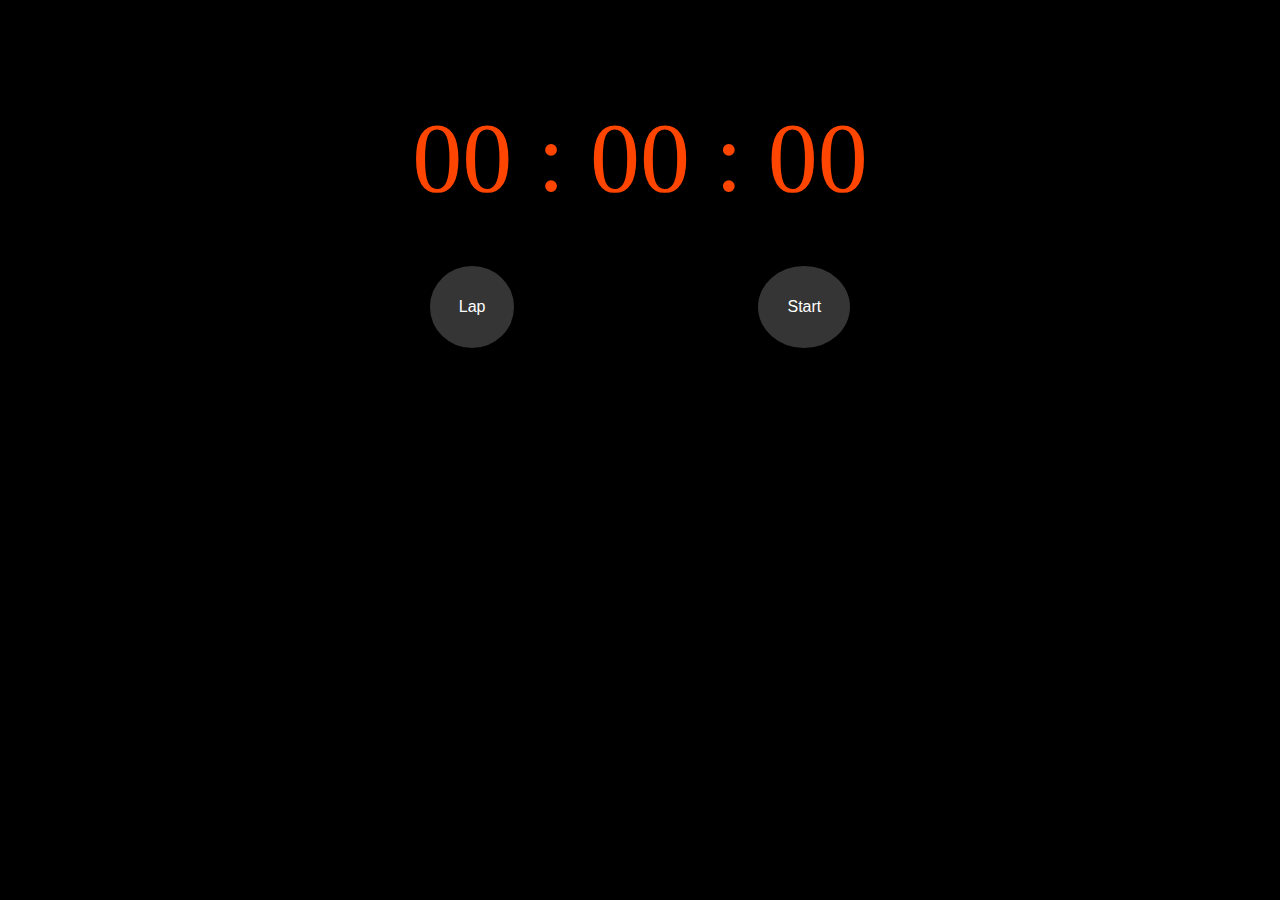
<file: StopWatch/index.html>
<html>
    <head>
            <title>StopWatch</title>
            <link rel="stylesheet" href="style.css">
    </head>
    <body>
            <div id="main">
                <div class="hms" id="hhmmss">
                    <label id="hour">00</label>
                    <label>:</label>
                    <label id="minutes">00</label>
                    <label>:</label>
                    <label id="seconds">00</label></div>
                <div class="btn" id="buttons">
                    <button id="lap">Lap</button>
                    <button id="start">Start</button> </div>
            </div>
            <script src="script.js"></script>
    </body>
    </html>
</file>
<file: StopWatch/style.css>
body
{
    margin: 0px;
    /* padding: 300px 0; */
    text-align: center;
    background-color:rgb(0, 0, 0);
}

.hms
{
    font-size: 100px;
    padding: 100px 0 50px 0;
    color: orangered;
}
#start
{
    background-color: rgb(53, 53, 53); /* Green */
    border: none;
    color: white;
    padding: 32px 29px;
    margin: 1px 0px 25px 120px;
    text-align: center;
    text-decoration: none;
    display: inline-block;
    font-size: 16px;
    border-radius: 50%;
}
#lap
{
    background-color: rgb(53, 53, 53); /* Green */
    border: none;
    color: white;
    padding: 32px 29px;
    margin: 1px 120px 25px 0px;
    text-align: center;
    text-decoration: none;
    display: inline-block;
    font-size: 16px;
    border-radius: 50%;
}
.laplist
{
    color: rgb(90, 90, 90);
}

#lapNo
{
    margin: 1px 128px 0px 0px;
}
#lapTimeDiv
{
    margin: 1px 0px 0px 163px;
    color: white;
}
hr.line
{
    border: 1px solid rgb(85, 84, 84);
    width: 500px;
}
</file>
